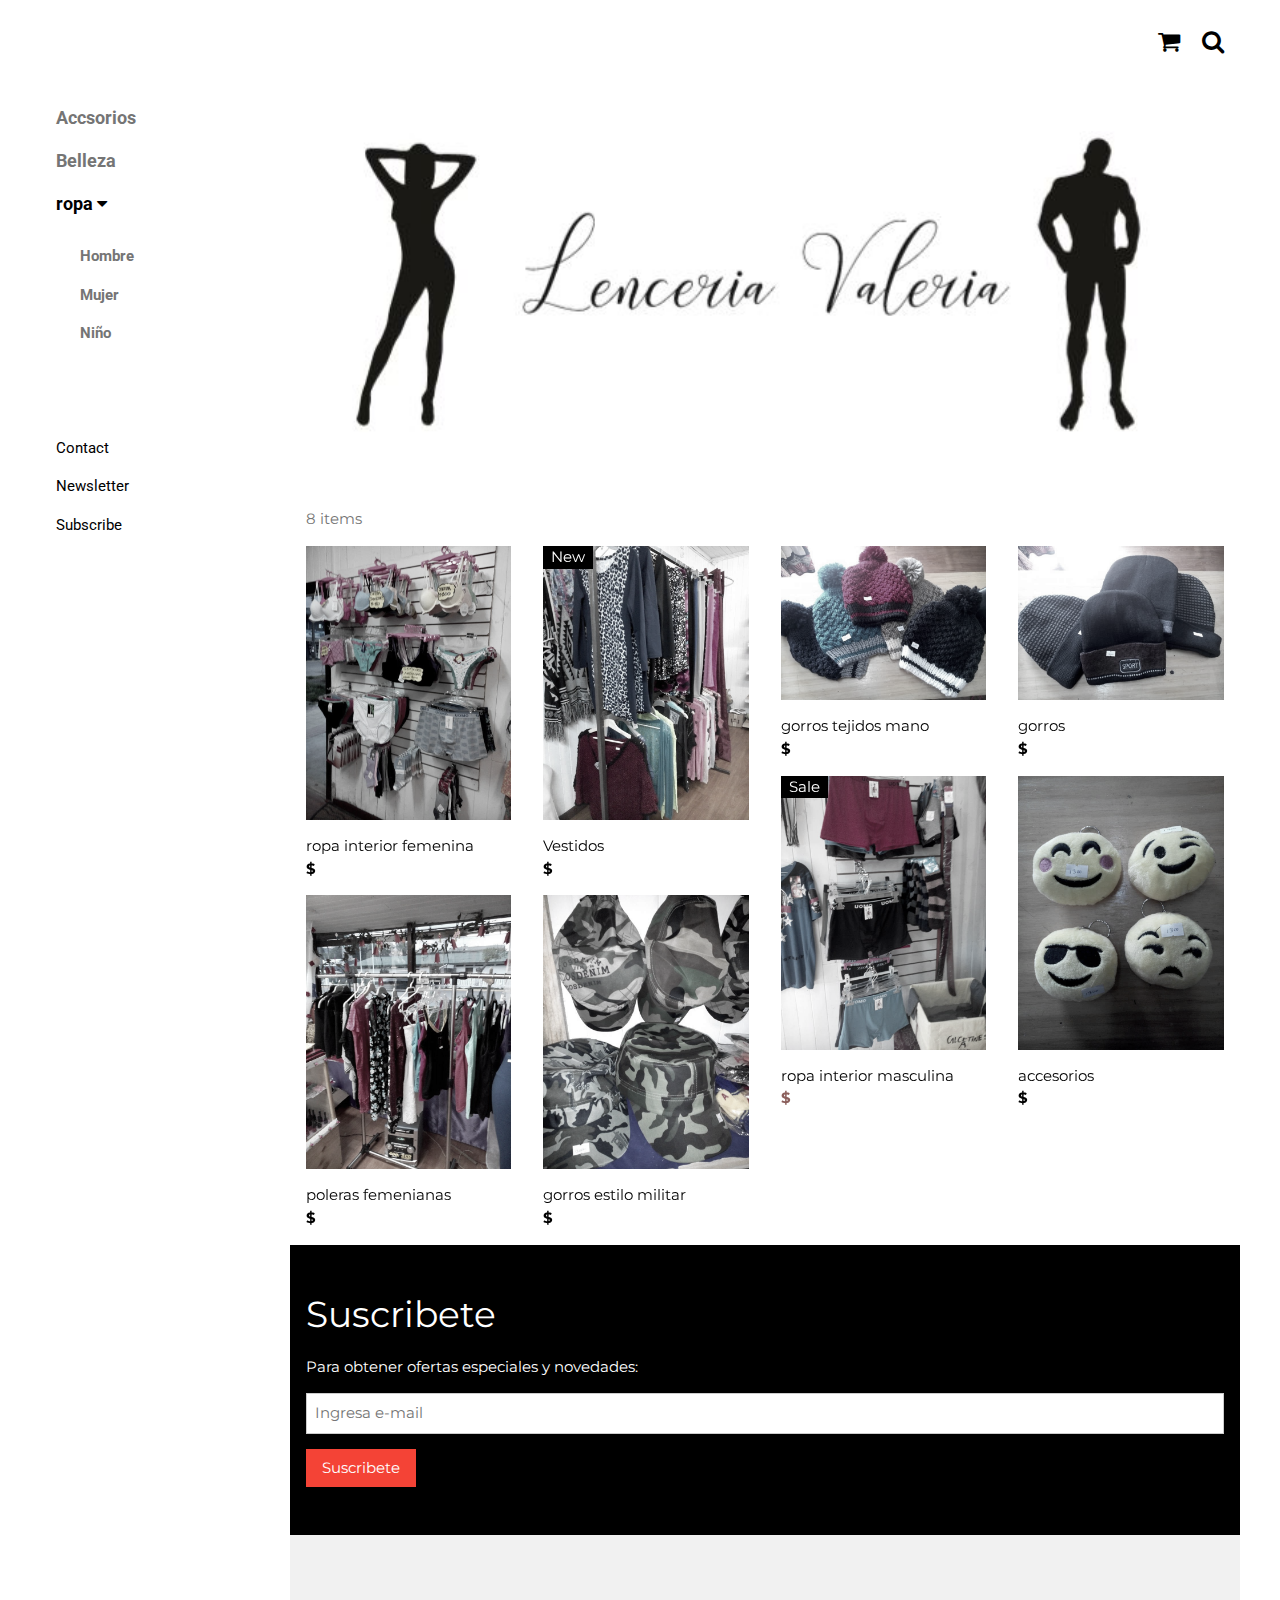
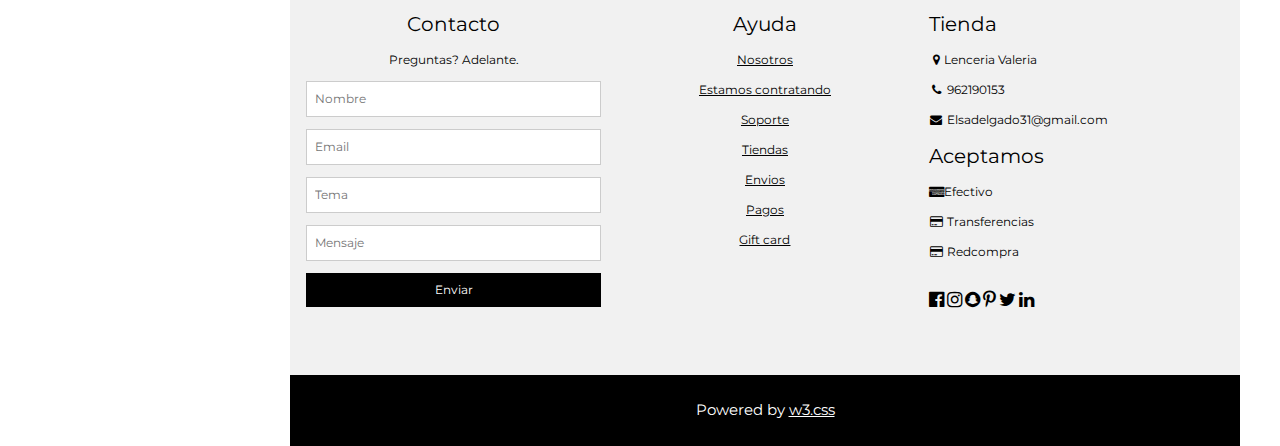
<file: index.html>
<!DOCTYPE html>
<html>
<title>Tienda</title>
<meta charset="UTF-8">
<meta name="viewport" content="width=device-width, initial-scale=1">
<link rel="stylesheet" href="https://www.w3schools.com/w3css/4/w3.css">
<link rel="stylesheet" href="https://fonts.googleapis.com/css?family=Roboto">
<link rel="stylesheet" href="https://fonts.googleapis.com/css?family=Montserrat">
<link rel="stylesheet" href="https://cdnjs.cloudflare.com/ajax/libs/font-awesome/4.7.0/css/font-awesome.min.css">
<style>
.w3-sidebar a {font-family: "Roboto", sans-serif}
body,h1,h2,h3,h4,h5,h6,.w3-wide {font-family: "Montserrat", sans-serif;}
</style>
<body class="w3-content" style="max-width:1200px">

<!-- Sidebar/menu -->
<nav class="w3-sidebar w3-bar-block w3-white w3-collapse w3-top" style="z-index:3;width:250px" id="mySidebar">
  <div class="w3-container w3-display-container w3-padding-16">
  <i onclick="w3_close()" class="fa fa-remove w3-hide-large w3-button w3-display-topright"></i></div>
  <div class="w3-padding-64 w3-large w3-text-grey" style="font-weight:bold">
    <a href="#" class="w3-bar-item w3-button">Accsorios</a>
    <a href="#" class="w3-bar-item w3-button">Belleza</a>
    <a onclick="myAccFunc()" href="javascript:void(0)" class="w3-button w3-block w3-white w3-left-align" id="myBtn">
      ropa <i class="fa fa-caret-down"></i>
    </a>
    <div id="demoAcc" class="w3-bar-block w3-hide w3-padding-large w3-medium">
      <a href="hombre.html" class="w3-bar-item w3-button">Hombre</a>
      <a href="mujer.html" class="w3-bar-item w3-button">Mujer</a>
      <a href="niños.html" class="w3-bar-item w3-button">Niño</a>
    </div>
  </div>
  <a href="#footer" class="w3-bar-item w3-button w3-padding">Contact</a> 
  <a href="javascript:void(0)" class="w3-bar-item w3-button w3-padding" onclick="document.getElementById('newsletter').style.display='block'">Newsletter</a> 
  <a href="#footer"  class="w3-bar-item w3-button w3-padding">Subscribe</a>
</nav>

<!-- Top menu on small screens -->
<header class="w3-bar w3-top w3-hide-large w3-black w3-xlarge">
  <div class="w3-bar-item w3-padding-24 w3-wide">
  <a href="#" class="w3-bar-item w3-button w3-padding-24 w3-right" onclick="w3_open()"><i class="fa fa-bars"></i></a>
</header>

<!-- Overlay effect when opening sidebar on small screens -->
<div class="w3-overlay w3-hide-large" onclick="w3_close()" style="cursor:pointer" title="close side menu" id="myOverlay"></div>

<!-- !PAGE CONTENT! -->
<div class="w3-main" style="margin-left:250px">

  <!-- Push down content on small screens -->
  <div class="w3-hide-large" style="margin-top:83px"></div>
  
  <!-- Top header -->
  <header class="w3-container w3-xlarge">
    <p class="w3-left">&nbsp;</p>
    <p class="w3-right">
      <i class="fa fa-shopping-cart w3-margin-right"></i>
      <i class="fa fa-search"></i>
    </p>
  </header>

  <!-- Image header -->
  <div class="w3-display-container w3-container">
  <img src="img/common/Captura.JPG" alt="Jeans" style="width:100%"></div>

  <div class="w3-container w3-text-grey" id="jeans">
    <p>8 items</p>
  </div>

  <!-- Product grid -->
  <div class="w3-row w3-grayscale">
    <div class="w3-col l3 s6">
      <div class="w3-container">
        <img src="img/common/IMG-20181018-WA0008.jpg" style="width:100%">
        <p>ropa interior femenina <br>
        <b>$</b></p>
      </div>
      <div class="w3-container">
        <img src="img/common/IMG-20181018-WA0009.jpg" style="width:100%">
        <p>poleras femenianas<br>
          <b>$</b></p>
      </div>
    </div>

    <div class="w3-col l3 s6">
      <div class="w3-container">
        <div class="w3-display-container">
          <img src="img/common/IMG-20181018-WA0010.jpg" style="width:100%">
          <span class="w3-tag w3-display-topleft">New</span>
          <div class="w3-display-middle w3-display-hover">
            <button class="w3-button w3-black">Buy now <i class="fa fa-shopping-cart"></i></button>
          </div>
        </div>
        <p>Vestidos<br>
          <b>$</b></p>
      </div>
      <div class="w3-container"><img src="img/common/IMG-20181018-WA0020.jpg" style="width:100%">
        <p>gorros estilo militar<br>
          <b>$</b></p>
      </div>
    </div>

    <div class="w3-col l3 s6">
      <div class="w3-container">
        <img src="img/common/IMG-20181018-WA0022.jpg" style="width:100%">
        <p>gorros tejidos mano<br><b>$</b></p>
      </div>
      <div class="w3-container">
        <div class="w3-display-container">
          <img src="img/common/IMG-20181018-WA0026.jpg" style="width:100%">
          <span class="w3-tag w3-display-topleft">Sale</span>
          <div class="w3-display-middle w3-display-hover">
            <button class="w3-button w3-black">Buy now <i class="fa fa-shopping-cart"></i></button>
          </div>
        </div>
        <p>ropa interior masculina<br><b class="w3-text-red">$</b></p>
      </div>
    </div>

    <div class="w3-col l3 s6">
      <div class="w3-container">
        <img src="img/common/IMG-20181018-WA0023.jpg" style="width:100%">
        <p>gorros <br><b>$</b></p>
      </div>
      <div class="w3-container">
        <img src="img/common/IMG-20181018-WA0024.jpg" style="width:100%">
        <p>accesorios<br><b>$</b></p>
      </div>
    </div>
  </div>

  <!-- Subscribe section -->
  <div class="w3-container w3-black w3-padding-32">
    <h1>Suscribete</h1>
    <p>Para obtener ofertas especiales y novedades:</p>
    <p><input class="w3-input w3-border" type="text" placeholder="Ingresa e-mail" style="width:100%"></p>
    <button type="button" class="w3-button w3-red w3-margin-bottom">Suscribete</button>
  </div>
  
  <!-- Footer -->
  <footer class="w3-padding-64 w3-light-grey w3-small w3-center" id="footer">
    <div class="w3-row-padding">
      <div class="w3-col s4">
        <h4>Contacto</h4>
        <p>Preguntas? Adelante.</p>
        <form action="/action_page.php" target="_blank">
          <p><input class="w3-input w3-border" type="text" placeholder="Nombre" name="Name" required></p>
          <p><input class="w3-input w3-border" type="text" placeholder="Email" name="Email" required></p>
          <p><input class="w3-input w3-border" type="text" placeholder="Tema" name="Subject" required></p>
          <p><input class="w3-input w3-border" type="text" placeholder="Mensaje" name="Message" required></p>
          <button type="submit" class="w3-button w3-block w3-black">Enviar</button>
        </form>
      </div>

      <div class="w3-col s4">
        <h4>Ayuda</h4>
        <p><a href="#">Nosotros</a></p>
        <p><a href="#">Estamos contratando</a></p>
        <p><a href="#">Soporte</a></p>
        <p><a href="#">Tiendas</a></p>
        <p><a href="#">Envios</a></p>
        <p><a href="#">Pagos</a></p>
        <p><a href="#">Gift card</a></p>
      </div>

      <div class="w3-col s4 w3-justify">
        <h4>Tienda</h4>
        <p><i class="fa fa-fw fa-map-marker"></i>Lenceria Valeria</p>
        <p><i class="fa fa-fw fa-phone"></i> 962190153</p>
        <p><i class="fa fa-fw fa-envelope"></i> Elsadelgado31@gmail.com</p>
        <h4>Aceptamos</h4>
        <p><i class="fa fa-fw fa-cc-amex"></i>Efectivo</p>
        <p><i class="fa fa-fw fa-credit-card"></i> Transferencias</p>
        <p><i class="fa fa-fw fa-credit-card"></i> Redcompra</p>
        <br>
        <i class="fa fa-facebook-official w3-hover-opacity w3-large"></i>
        <i class="fa fa-instagram w3-hover-opacity w3-large"></i>
        <i class="fa fa-snapchat w3-hover-opacity w3-large"></i>
        <i class="fa fa-pinterest-p w3-hover-opacity w3-large"></i>
        <i class="fa fa-twitter w3-hover-opacity w3-large"></i>
        <i class="fa fa-linkedin w3-hover-opacity w3-large"></i>
      </div>
    </div>
  </footer>

  <div class="w3-black w3-center w3-padding-24">Powered by <a href="https://www.w3schools.com/w3css/default.asp" title="W3.CSS" target="_blank" class="w3-hover-opacity">w3.css</a></div>

  <!-- End page content -->
</div>

<!-- Newsletter Modal -->
<div id="newsletter" class="w3-modal">
  <div class="w3-modal-content w3-animate-zoom" style="padding:32px">
    <div class="w3-container w3-white w3-center">
      <i onclick="document.getElementById('newsletter').style.display='none'" class="fa fa-remove w3-right w3-button w3-transparent w3-xxlarge"></i>
      <h2 class="w3-wide">NEWSLETTER</h2>
      <p>Unetenos para recibir ofertas y noticias a tu email.</p>
      <p><input class="w3-input w3-border" type="text" placeholder="Enter e-mail"></p>
      <button type="button" class="w3-button w3-padding-large w3-red w3-margin-bottom" onclick="document.getElementById('newsletter').style.display='none'">Suscribete</button>
    </div>
  </div>
</div>

<script>
// Accordion 
function myAccFunc() {
    var x = document.getElementById("demoAcc");
    if (x.className.indexOf("w3-show") == -1) {
        x.className += " w3-show";
    } else {
        x.className = x.className.replace(" w3-show", "");
    }
}

// Click on the "Jeans" link on page load to open the accordion for demo purposes
document.getElementById("myBtn").click();


// Script to open and close sidebar
function w3_open() {
    document.getElementById("mySidebar").style.display = "block";
    document.getElementById("myOverlay").style.display = "block";
}
 
function w3_close() {
    document.getElementById("mySidebar").style.display = "none";
    document.getElementById("myOverlay").style.display = "none";
}
</script>

</body>
</html>
</file>
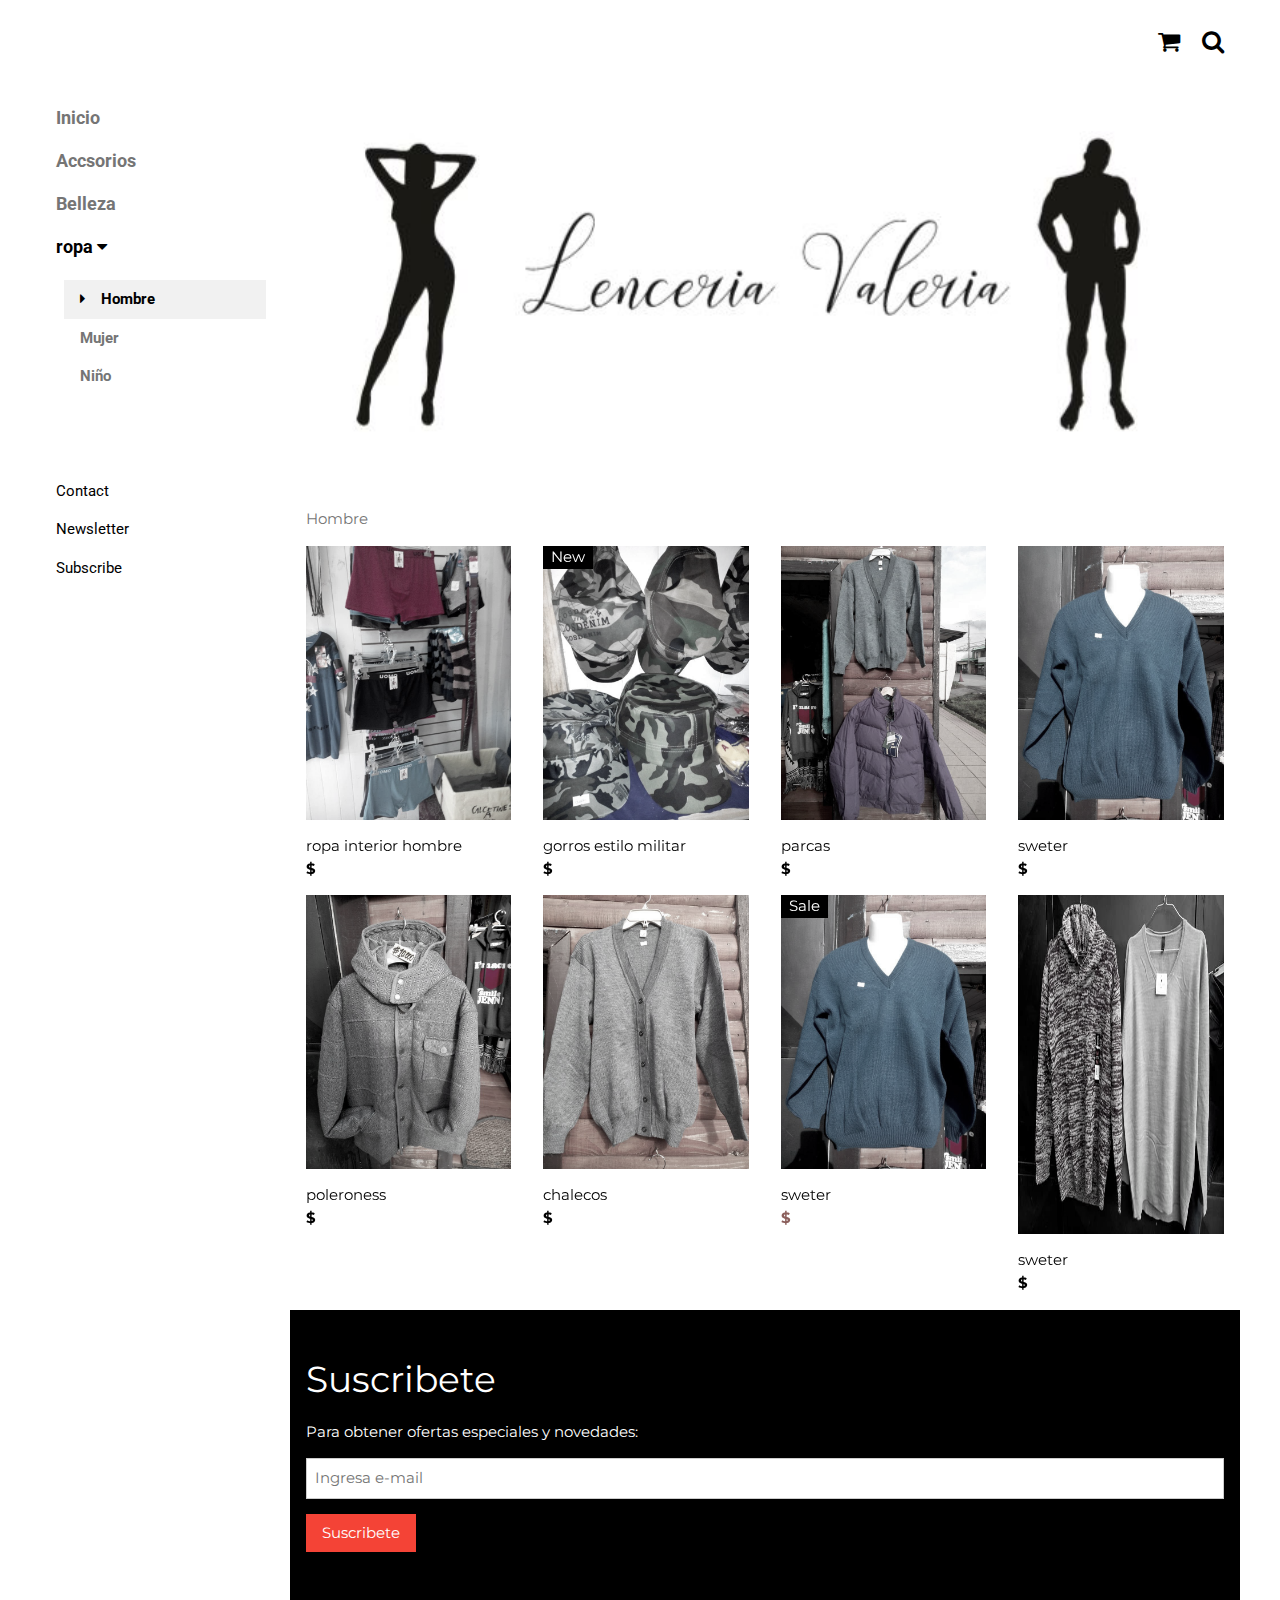
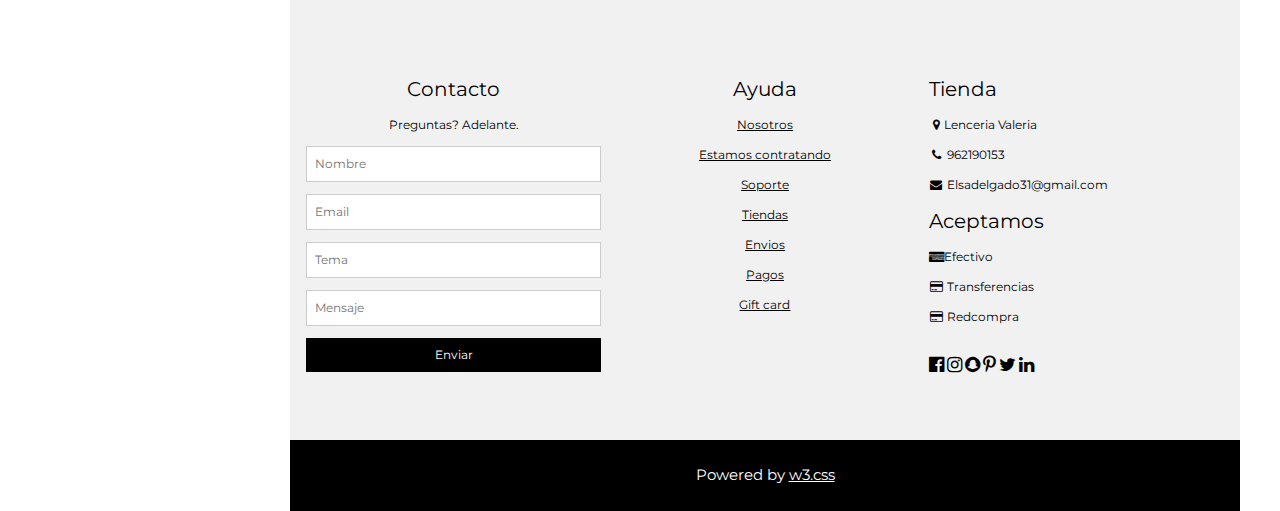
<file: hombre.html>
<!DOCTYPE html>
<html>
<title>Tienda</title>
<meta charset="UTF-8">
<meta name="viewport" content="width=device-width, initial-scale=1">
<link rel="stylesheet" href="https://www.w3schools.com/w3css/4/w3.css">
<link rel="stylesheet" href="https://fonts.googleapis.com/css?family=Roboto">
<link rel="stylesheet" href="https://fonts.googleapis.com/css?family=Montserrat">
<link rel="stylesheet" href="https://cdnjs.cloudflare.com/ajax/libs/font-awesome/4.7.0/css/font-awesome.min.css">
<style>
.w3-sidebar a {font-family: "Roboto", sans-serif}
body,h1,h2,h3,h4,h5,h6,.w3-wide {font-family: "Montserrat", sans-serif;}
</style>
<body class="w3-content" style="max-width:1200px">

<!-- Sidebar/menu -->
<nav class="w3-sidebar w3-bar-block w3-white w3-collapse w3-top" style="z-index:3;width:250px" id="mySidebar">
  <div class="w3-container w3-display-container w3-padding-16">
  <i onclick="w3_close()" class="fa fa-remove w3-hide-large w3-button w3-display-topright"></i></div>
  <div class="w3-padding-64 w3-large w3-text-grey" style="font-weight:bold">
    <a href="index.html" class="w3-bar-item w3-button">Inicio</a>
    <a href="#" class="w3-bar-item w3-button">Accsorios</a>
    <a href="#" class="w3-bar-item w3-button">Belleza</a>
    <a onclick="myAccFunc()" href="javascript:void(0)" class="w3-button w3-block w3-white w3-left-align" id="myBtn">
      ropa <i class="fa fa-caret-down"></i>
    </a>
    <div id="demoAcc" class="w3-bar-block w3-hide w3-padding-large w3-medium">
      <a href="#"  class="w3-bar-item w3-button w3-light-grey"><i class="fa fa-caret-right w3-margin-right"></i>Hombre</a>
      <a href="mujer.html" class="w3-bar-item w3-button">Mujer</a>
      <a href="niños.html" class="w3-bar-item w3-button">Niño</a>
    </div>
  </div>
  <a href="#footer" class="w3-bar-item w3-button w3-padding">Contact</a> 
  <a href="javascript:void(0)" class="w3-bar-item w3-button w3-padding" onclick="document.getElementById('newsletter').style.display='block'">Newsletter</a> 
  <a href="#footer"  class="w3-bar-item w3-button w3-padding">Subscribe</a>
</nav>

<!-- Top menu on small screens -->
<header class="w3-bar w3-top w3-hide-large w3-black w3-xlarge"><a href="index.html" class="w3-bar-item w3-button w3-padding-24 w3-right" onclick="w3_open()"><i class="fa fa-bars"></i></a>
</header>

<!-- Overlay effect when opening sidebar on small screens -->
<div class="w3-overlay w3-hide-large" onclick="w3_close()" style="cursor:pointer" title="close side menu" id="myOverlay"></div>

<!-- !PAGE CONTENT! -->
<div class="w3-main" style="margin-left:250px">

  <!-- Push down content on small screens -->
  <div class="w3-hide-large" style="margin-top:83px"></div>
  
  <!-- Top header -->
  <header class="w3-container w3-xlarge">
    <p class="w3-left">&nbsp;</p>
    <p class="w3-right">
      <i class="fa fa-shopping-cart w3-margin-right"></i>
      <i class="fa fa-search"></i>
    </p>
  </header>

  <!-- Image header -->
  <div class="w3-display-container w3-container">
  <img src="img/common/Captura.JPG" alt="Jeans" style="width:100%"></div>

  <div class="w3-container w3-text-grey" id="jeans">
    <p>Hombre</p>
  </div>

  <!-- Product grid -->
  <div class="w3-row w3-grayscale">
    <div class="w3-col l3 s6">
      <div class="w3-container">
        <img src="img/common/IMG-20181018-WA0026.jpg" style="width:100%">
        <p>ropa interior hombre<br>
        <b>$</b></p>
      </div>
      <div class="w3-container">
        <img src="img/common/IMG-20181018-WA0017.jpg" style="width:100%">
        <p>poleroness<br>
          <b>$</b></p>
      </div>
    </div>

    <div class="w3-col l3 s6">
      <div class="w3-container">
        <div class="w3-display-container">
          <img src="img/common/IMG-20181018-WA0020.jpg" style="width:100%">
          <span class="w3-tag w3-display-topleft">New</span>
          <div class="w3-display-middle w3-display-hover">
            <button class="w3-button w3-black">Buy now <i class="fa fa-shopping-cart"></i></button>
          </div>
        </div>
        <p>gorros estilo militar<br>
          <b>$</b></p>
      </div>
      <div class="w3-container"><img src="img/common/IMG-20181018-WA0016.jpg" style="width:100%">
        <p>chalecos<br>
          <b>$</b></p>
      </div>
    </div>

    <div class="w3-col l3 s6">
      <div class="w3-container">
        <img src="img/common/IMG-20181018-WA0018.jpg" style="width:100%">
        <p>parcas<br><b>$</b></p>
      </div>
      <div class="w3-container">
        <div class="w3-display-container">
          <img src="img/common/IMG-20181018-WA0019.jpg" style="width:100%">
          <span class="w3-tag w3-display-topleft">Sale</span>
          <div class="w3-display-middle w3-display-hover">
            <button class="w3-button w3-black">Buy now <i class="fa fa-shopping-cart"></i></button>
          </div>
        </div>
        <p>sweter<br><b class="w3-text-red">$</b></p>
      </div>
    </div>

    <div class="w3-col l3 s6">
      <div class="w3-container">
        <img src="img/common/IMG-20181018-WA0019.jpg" style="width:100%">
        <p>sweter<br>
        <b>$</b></p>
      </div>
      <div class="w3-container">
        <img src="img/common/IMG-20181018-WA0021.jpg" width="102%" height="339" style="width:100%">
        <p>sweter<br><b>$</b></p>
      </div>
    </div>
  </div>

  <!-- Subscribe section -->
  <div class="w3-container w3-black w3-padding-32">
    <h1>Suscribete</h1>
    <p>Para obtener ofertas especiales y novedades:</p>
    <p><input class="w3-input w3-border" type="text" placeholder="Ingresa e-mail" style="width:100%"></p>
    <button type="button" class="w3-button w3-red w3-margin-bottom">Suscribete</button>
  </div>
  
  <!-- Footer -->
  <footer class="w3-padding-64 w3-light-grey w3-small w3-center" id="footer">
    <div class="w3-row-padding">
      <div class="w3-col s4">
        <h4>Contacto</h4>
        <p>Preguntas? Adelante.</p>
        <form action="/action_page.php" target="_blank">
          <p><input class="w3-input w3-border" type="text" placeholder="Nombre" name="Name" required></p>
          <p><input class="w3-input w3-border" type="text" placeholder="Email" name="Email" required></p>
          <p><input class="w3-input w3-border" type="text" placeholder="Tema" name="Subject" required></p>
          <p><input class="w3-input w3-border" type="text" placeholder="Mensaje" name="Message" required></p>
          <button type="submit" class="w3-button w3-block w3-black">Enviar</button>
        </form>
      </div>

      <div class="w3-col s4">
        <h4>Ayuda</h4>
        <p><a href="#">Nosotros</a></p>
        <p><a href="#">Estamos contratando</a></p>
        <p><a href="#">Soporte</a></p>
        <p><a href="#">Tiendas</a></p>
        <p><a href="#">Envios</a></p>
        <p><a href="#">Pagos</a></p>
        <p><a href="#">Gift card</a></p>
      </div>

      <div class="w3-col s4 w3-justify">
        <h4>Tienda</h4>
        <p><i class="fa fa-fw fa-map-marker"></i>Lenceria Valeria</p>
        <p><i class="fa fa-fw fa-phone"></i> 962190153</p>
        <p><i class="fa fa-fw fa-envelope"></i> Elsadelgado31@gmail.com</p>
        <h4>Aceptamos</h4>
        <p><i class="fa fa-fw fa-cc-amex"></i>Efectivo</p>
        <p><i class="fa fa-fw fa-credit-card"></i> Transferencias</p>
        <p><i class="fa fa-fw fa-credit-card"></i> Redcompra</p>
        <br>
        <i class="fa fa-facebook-official w3-hover-opacity w3-large"></i>
        <i class="fa fa-instagram w3-hover-opacity w3-large"></i>
        <i class="fa fa-snapchat w3-hover-opacity w3-large"></i>
        <i class="fa fa-pinterest-p w3-hover-opacity w3-large"></i>
        <i class="fa fa-twitter w3-hover-opacity w3-large"></i>
        <i class="fa fa-linkedin w3-hover-opacity w3-large"></i>
      </div>
    </div>
  </footer>

  <div class="w3-black w3-center w3-padding-24">Powered by <a href="https://www.w3schools.com/w3css/default.asp" title="W3.CSS" target="_blank" class="w3-hover-opacity">w3.css</a></div>

  <!-- End page content -->
</div>

<!-- Newsletter Modal -->
<div id="newsletter" class="w3-modal">
  <div class="w3-modal-content w3-animate-zoom" style="padding:32px">
    <div class="w3-container w3-white w3-center">
      <i onclick="document.getElementById('newsletter').style.display='none'" class="fa fa-remove w3-right w3-button w3-transparent w3-xxlarge"></i>
      <h2 class="w3-wide">NEWSLETTER</h2>
      <p>Unetenos para recibir ofertas y noticias a tu email.</p>
      <p><input class="w3-input w3-border" type="text" placeholder="Enter e-mail"></p>
      <button type="button" class="w3-button w3-padding-large w3-red w3-margin-bottom" onclick="document.getElementById('newsletter').style.display='none'">Suscribete</button>
    </div>
  </div>
</div>

<script>
// Accordion 
function myAccFunc() {
    var x = document.getElementById("demoAcc");
    if (x.className.indexOf("w3-show") == -1) {
        x.className += " w3-show";
    } else {
        x.className = x.className.replace(" w3-show", "");
    }
}

// Click on the "Jeans" link on page load to open the accordion for demo purposes
document.getElementById("myBtn").click();


// Script to open and close sidebar
function w3_open() {
    document.getElementById("mySidebar").style.display = "block";
    document.getElementById("myOverlay").style.display = "block";
}
 
function w3_close() {
    document.getElementById("mySidebar").style.display = "none";
    document.getElementById("myOverlay").style.display = "none";
}
</script>

</body>
</html>
</file>
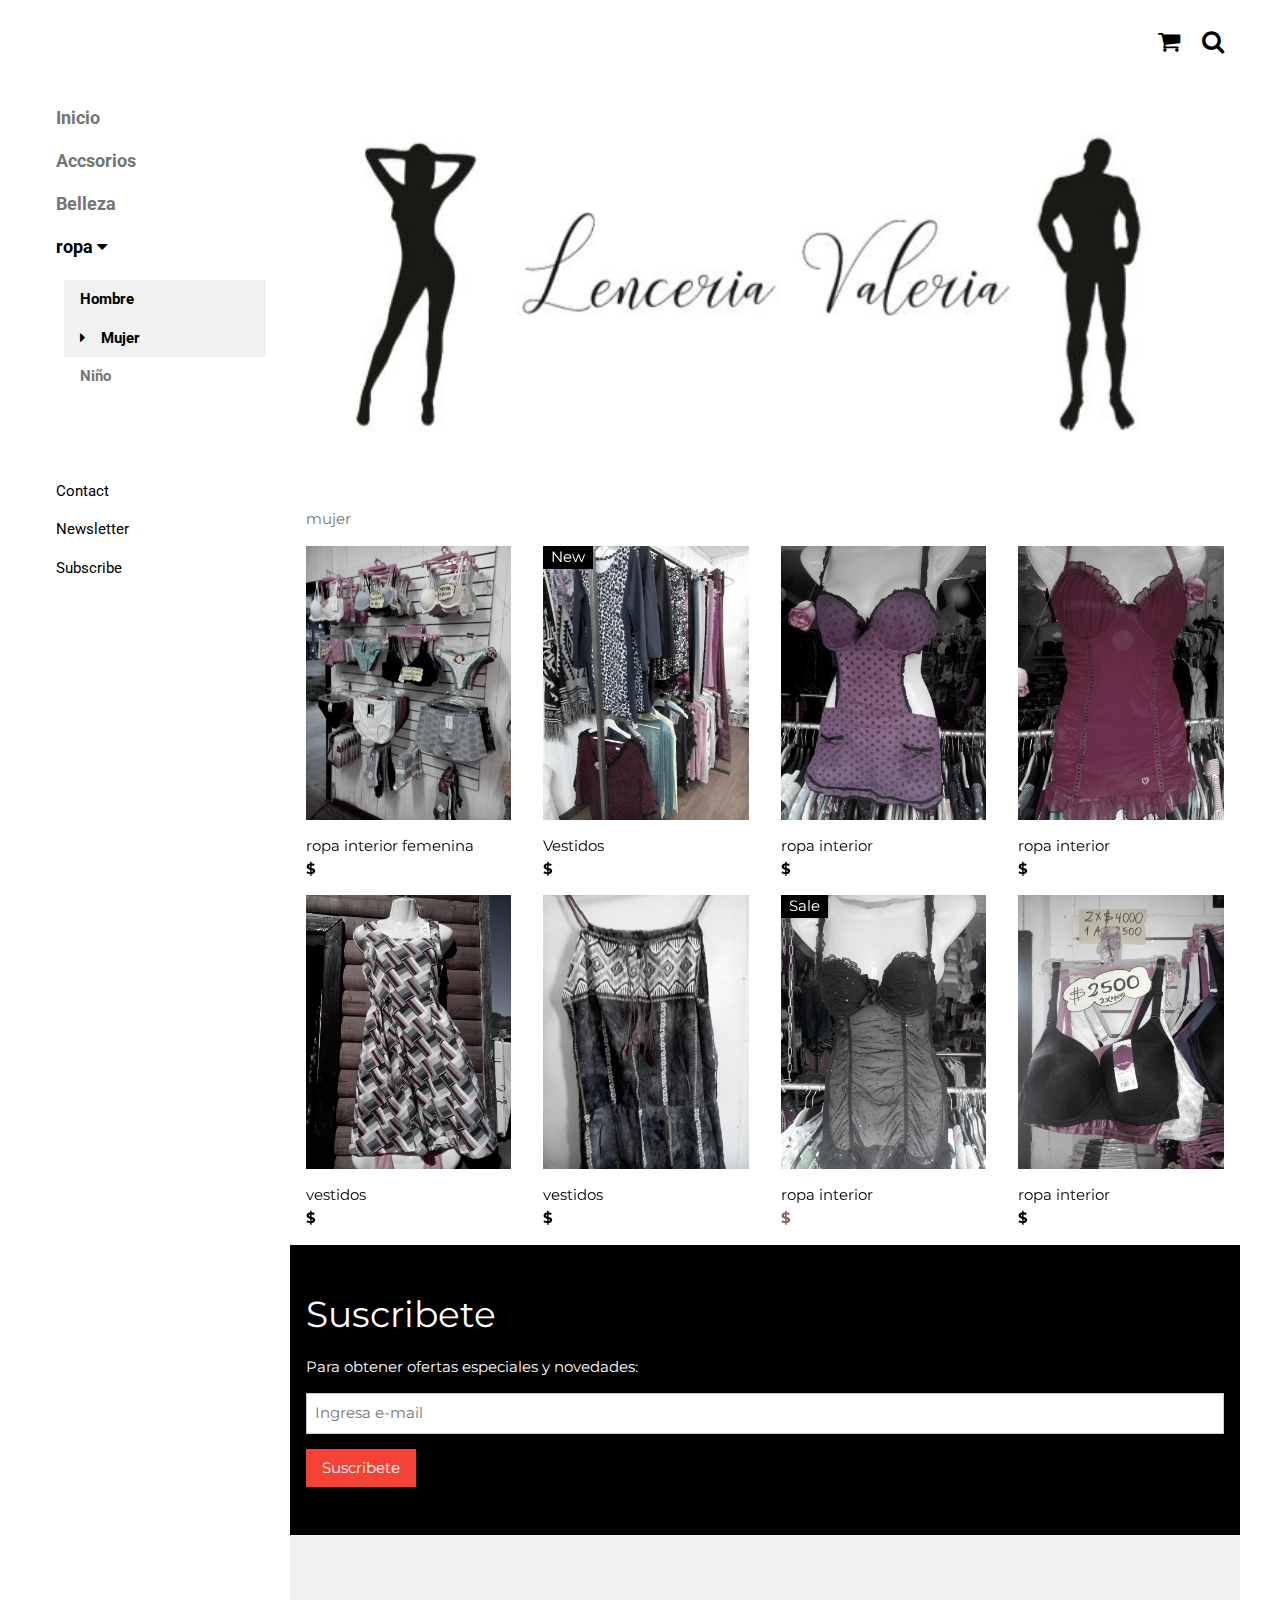
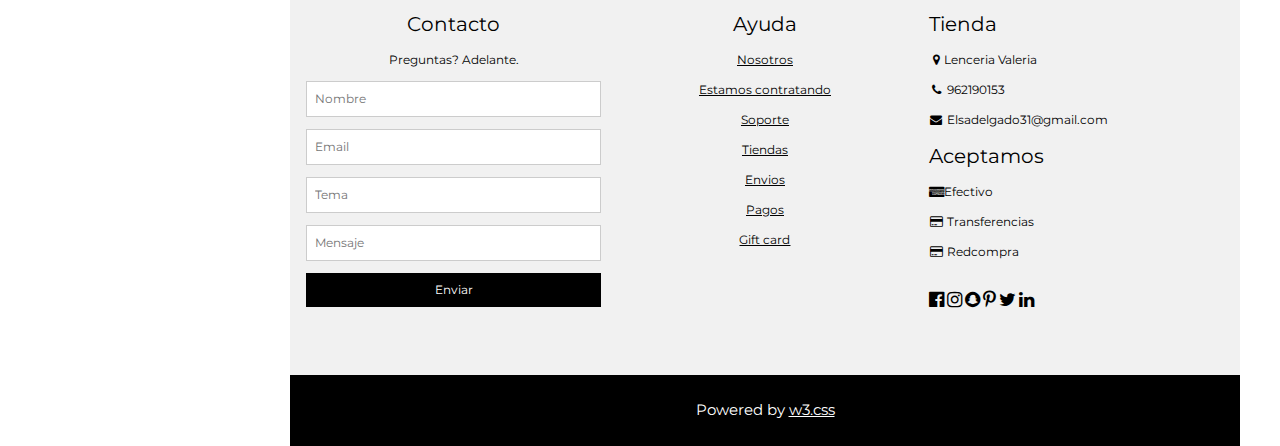
<file: mujer.html>
<!DOCTYPE html>
<html>
<title>Tienda</title>
<meta charset="UTF-8">
<meta name="viewport" content="width=device-width, initial-scale=1">
<link rel="stylesheet" href="https://www.w3schools.com/w3css/4/w3.css">
<link rel="stylesheet" href="https://fonts.googleapis.com/css?family=Roboto">
<link rel="stylesheet" href="https://fonts.googleapis.com/css?family=Montserrat">
<link rel="stylesheet" href="https://cdnjs.cloudflare.com/ajax/libs/font-awesome/4.7.0/css/font-awesome.min.css">
<style>
.w3-sidebar a {font-family: "Roboto", sans-serif}
body,h1,h2,h3,h4,h5,h6,.w3-wide {font-family: "Montserrat", sans-serif;}
</style>
<body class="w3-content" style="max-width:1200px">

<!-- Sidebar/menu -->
<nav class="w3-sidebar w3-bar-block w3-white w3-collapse w3-top" style="z-index:3;width:250px" id="mySidebar">
  <div class="w3-container w3-display-container w3-padding-16">
  <i onclick="w3_close()" class="fa fa-remove w3-hide-large w3-button w3-display-topright"></i></div>
  <div class="w3-padding-64 w3-large w3-text-grey" style="font-weight:bold">
    <a href="index.html" class="w3-bar-item w3-button">Inicio</a>
    <a href="#" class="w3-bar-item w3-button">Accsorios</a>
    <a href="#" class="w3-bar-item w3-button">Belleza</a>
    <a onclick="myAccFunc()" href="javascript:void(0)" class="w3-button w3-block w3-white w3-left-align" id="myBtn">
      ropa <i class="fa fa-caret-down"></i>
    </a>
    <div id="demoAcc" class="w3-bar-block w3-hide w3-padding-large w3-medium">
      <a href="hombre.html" class="w3-bar-item w3-button w3-light-grey">Hombre</a>
      <a href="#" class="w3-bar-item w3-button w3-light-grey"><i class="fa fa-caret-right w3-margin-right"></i>Mujer</a>
      <a href="niños.html" class="w3-bar-item w3-button">Niño</a>
    </div>
  </div>
  <a href="#footer" class="w3-bar-item w3-button w3-padding">Contact</a> 
  <a href="javascript:void(0)" class="w3-bar-item w3-button w3-padding" onclick="document.getElementById('newsletter').style.display='block'">Newsletter</a> 
  <a href="#footer"  class="w3-bar-item w3-button w3-padding">Subscribe</a>
</nav>

<!-- Top menu on small screens -->
<header class="w3-bar w3-top w3-hide-large w3-black w3-xlarge"><a href="index.html" class="w3-bar-item w3-button w3-padding-24 w3-right" onclick="w3_open()"><i class="fa fa-bars"></i></a>
</header>

<!-- Overlay effect when opening sidebar on small screens -->
<div class="w3-overlay w3-hide-large" onclick="w3_close()" style="cursor:pointer" title="close side menu" id="myOverlay"></div>

<!-- !PAGE CONTENT! -->
<div class="w3-main" style="margin-left:250px">

  <!-- Push down content on small screens -->
  <div class="w3-hide-large" style="margin-top:83px"></div>
  
  <!-- Top header -->
  <header class="w3-container w3-xlarge">
    <p class="w3-left">&nbsp;</p>
    <p class="w3-right">
      <i class="fa fa-shopping-cart w3-margin-right"></i>
      <i class="fa fa-search"></i>
    </p>
  </header>

  <!-- Image header -->
  <div class="w3-display-container w3-container">
  <img src="img/common/Captura.JPG" alt="Jeans" style="width:100%"></div>

  <div class="w3-container w3-text-grey" id="jeans">
    <p>mujer</p>
  </div>

  <!-- Product grid -->
  <div class="w3-row w3-grayscale">
    <div class="w3-col l3 s6">
      <div class="w3-container">
        <img src="img/common/IMG-20181018-WA0008.jpg" style="width:100%">
        <p>ropa interior femenina <br>
        <b>$</b></p>
      </div>
      <div class="w3-container">
        <img src="img/common/IMG-20181018-WA0004.jpg" style="width:100%">
        <p>vestidos<br>
          <b>$</b></p>
      </div>
    </div>

    <div class="w3-col l3 s6">
      <div class="w3-container">
        <div class="w3-display-container">
          <img src="img/common/IMG-20181018-WA0010.jpg" style="width:100%">
          <span class="w3-tag w3-display-topleft">New</span>
          <div class="w3-display-middle w3-display-hover">
            <button class="w3-button w3-black">Buy now <i class="fa fa-shopping-cart"></i></button>
          </div>
        </div>
        <p>Vestidos<br>
          <b>$</b></p>
      </div>
      <div class="w3-container"><img src="img/common/IMG-20181018-WA0000.jpg" style="width:100%">
        <p>vestidos<br>
          <b>$</b></p>
      </div>
    </div>

    <div class="w3-col l3 s6">
      <div class="w3-container">
        <img src="img/common/IMG-20181018-WA0011.jpg" style="width:100%">
        <p>ropa interior <br><b>$</b></p>
      </div>
      <div class="w3-container">
        <div class="w3-display-container">
          <img src="img/common/IMG-20181018-WA0013.jpg" style="width:100%">
          <span class="w3-tag w3-display-topleft">Sale</span>
          <div class="w3-display-middle w3-display-hover">
            <button class="w3-button w3-black">Buy now <i class="fa fa-shopping-cart"></i></button>
          </div>
        </div>
        <p>ropa interior<br><b class="w3-text-red">$</b></p>
      </div>
    </div>

    <div class="w3-col l3 s6">
      <div class="w3-container">
        <img src="img/common/IMG-20181018-WA0012.jpg" style="width:100%">
        <p>ropa interior <br><b>$</b></p>
      </div>
      <div class="w3-container">
        <img src="img/common/IMG-20181018-WA0028.jpg" style="width:100%">
        <p>ropa interior <br><b>$</b></p>
      </div>
    </div>
  </div>

  <!-- Subscribe section -->
  <div class="w3-container w3-black w3-padding-32">
    <h1>Suscribete</h1>
    <p>Para obtener ofertas especiales y novedades:</p>
    <p><input class="w3-input w3-border" type="text" placeholder="Ingresa e-mail" style="width:100%"></p>
    <button type="button" class="w3-button w3-red w3-margin-bottom">Suscribete</button>
  </div>
  
  <!-- Footer -->
  <footer class="w3-padding-64 w3-light-grey w3-small w3-center" id="footer">
    <div class="w3-row-padding">
      <div class="w3-col s4">
        <h4>Contacto</h4>
        <p>Preguntas? Adelante.</p>
        <form action="/action_page.php" target="_blank">
          <p><input class="w3-input w3-border" type="text" placeholder="Nombre" name="Name" required></p>
          <p><input class="w3-input w3-border" type="text" placeholder="Email" name="Email" required></p>
          <p><input class="w3-input w3-border" type="text" placeholder="Tema" name="Subject" required></p>
          <p><input class="w3-input w3-border" type="text" placeholder="Mensaje" name="Message" required></p>
          <button type="submit" class="w3-button w3-block w3-black">Enviar</button>
        </form>
      </div>

      <div class="w3-col s4">
        <h4>Ayuda</h4>
        <p><a href="#">Nosotros</a></p>
        <p><a href="#">Estamos contratando</a></p>
        <p><a href="#">Soporte</a></p>
        <p><a href="#">Tiendas</a></p>
        <p><a href="#">Envios</a></p>
        <p><a href="#">Pagos</a></p>
        <p><a href="#">Gift card</a></p>
      </div>

      <div class="w3-col s4 w3-justify">
        <h4>Tienda</h4>
        <p><i class="fa fa-fw fa-map-marker"></i>Lenceria Valeria</p>
        <p><i class="fa fa-fw fa-phone"></i> 962190153</p>
        <p><i class="fa fa-fw fa-envelope"></i> Elsadelgado31@gmail.com</p>
        <h4>Aceptamos</h4>
        <p><i class="fa fa-fw fa-cc-amex"></i>Efectivo</p>
        <p><i class="fa fa-fw fa-credit-card"></i> Transferencias</p>
        <p><i class="fa fa-fw fa-credit-card"></i> Redcompra</p>
        <br>
        <i class="fa fa-facebook-official w3-hover-opacity w3-large"></i>
        <i class="fa fa-instagram w3-hover-opacity w3-large"></i>
        <i class="fa fa-snapchat w3-hover-opacity w3-large"></i>
        <i class="fa fa-pinterest-p w3-hover-opacity w3-large"></i>
        <i class="fa fa-twitter w3-hover-opacity w3-large"></i>
        <i class="fa fa-linkedin w3-hover-opacity w3-large"></i>
      </div>
    </div>
  </footer>

  <div class="w3-black w3-center w3-padding-24">Powered by <a href="https://www.w3schools.com/w3css/default.asp" title="W3.CSS" target="_blank" class="w3-hover-opacity">w3.css</a></div>

  <!-- End page content -->
</div>

<!-- Newsletter Modal -->
<div id="newsletter" class="w3-modal">
  <div class="w3-modal-content w3-animate-zoom" style="padding:32px">
    <div class="w3-container w3-white w3-center">
      <i onclick="document.getElementById('newsletter').style.display='none'" class="fa fa-remove w3-right w3-button w3-transparent w3-xxlarge"></i>
      <h2 class="w3-wide">NEWSLETTER</h2>
      <p>Unetenos para recibir ofertas y noticias a tu email.</p>
      <p><input class="w3-input w3-border" type="text" placeholder="Enter e-mail"></p>
      <button type="button" class="w3-button w3-padding-large w3-red w3-margin-bottom" onclick="document.getElementById('newsletter').style.display='none'">Suscribete</button>
    </div>
  </div>
</div>

<script>
// Accordion 
function myAccFunc() {
    var x = document.getElementById("demoAcc");
    if (x.className.indexOf("w3-show") == -1) {
        x.className += " w3-show";
    } else {
        x.className = x.className.replace(" w3-show", "");
    }
}

// Click on the "Jeans" link on page load to open the accordion for demo purposes
document.getElementById("myBtn").click();


// Script to open and close sidebar
function w3_open() {
    document.getElementById("mySidebar").style.display = "block";
    document.getElementById("myOverlay").style.display = "block";
}
 
function w3_close() {
    document.getElementById("mySidebar").style.display = "none";
    document.getElementById("myOverlay").style.display = "none";
}
</script>

</body>
</html>
</file>
